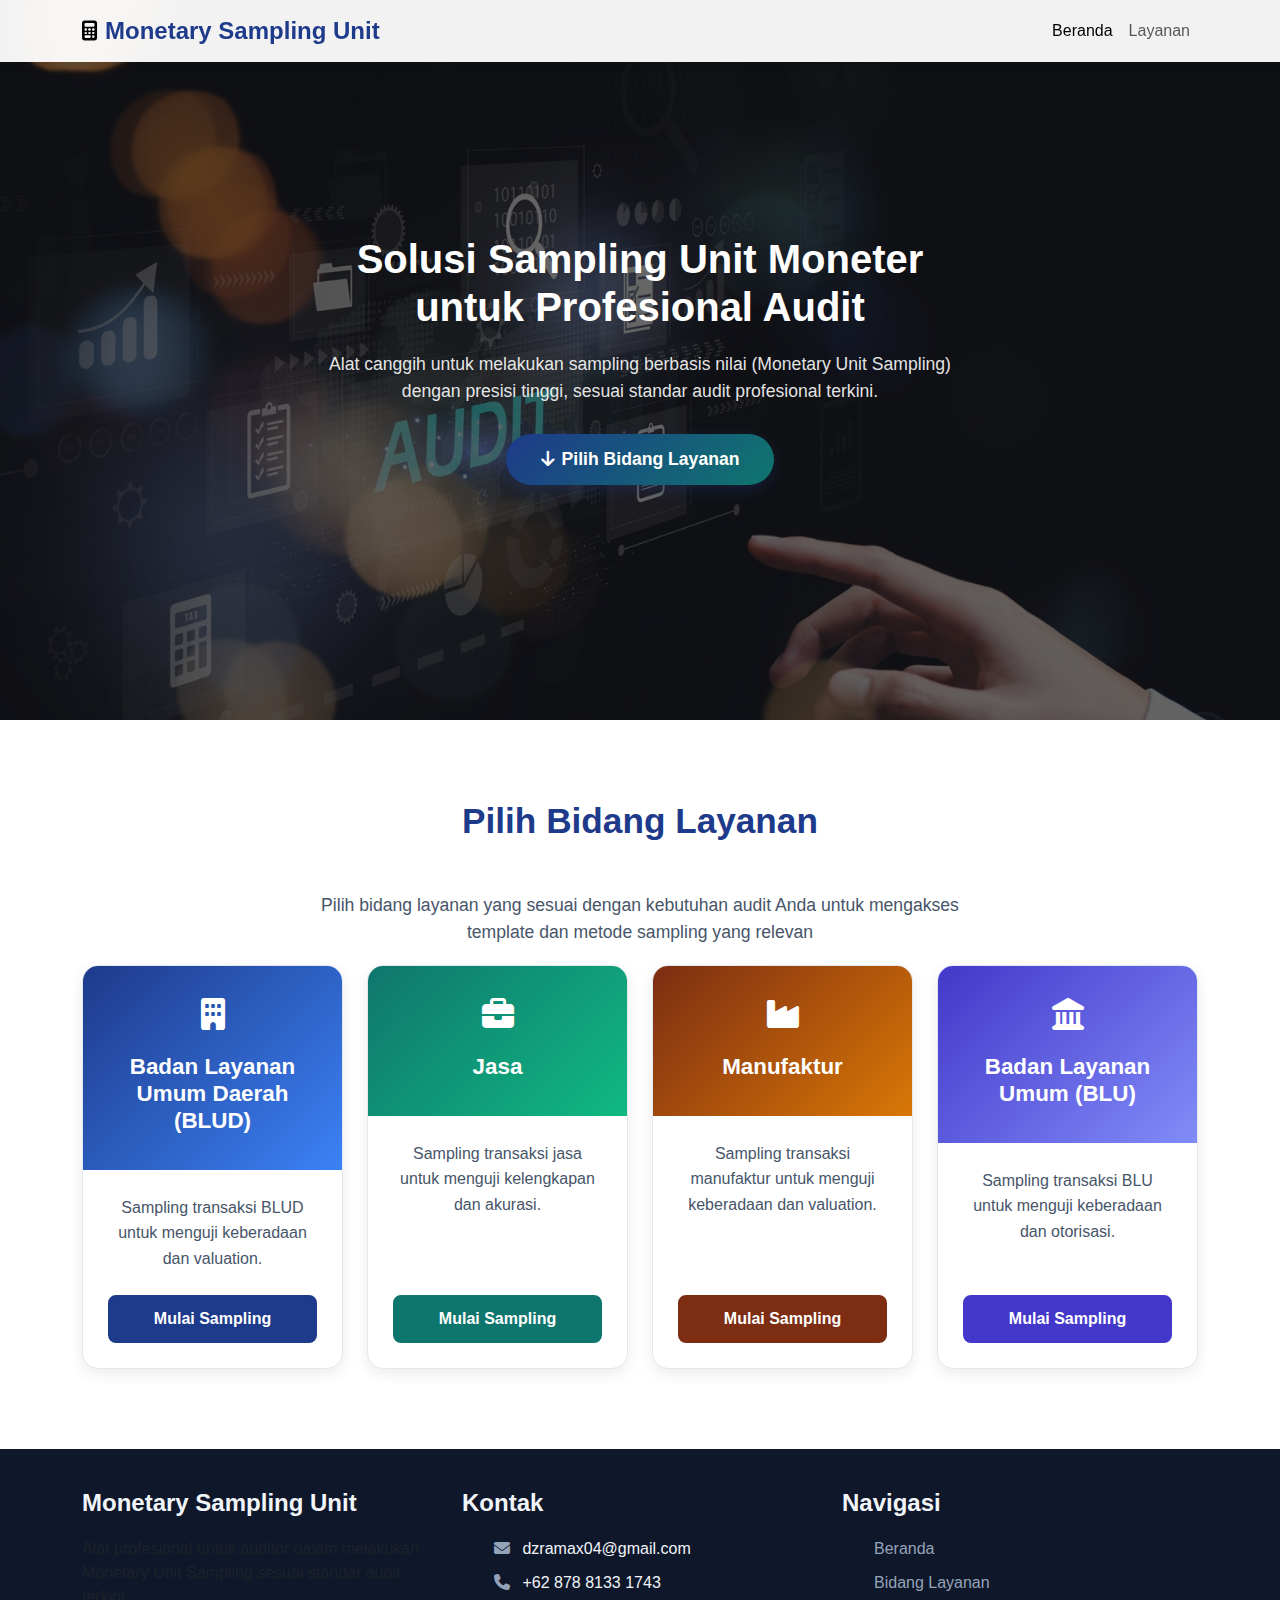
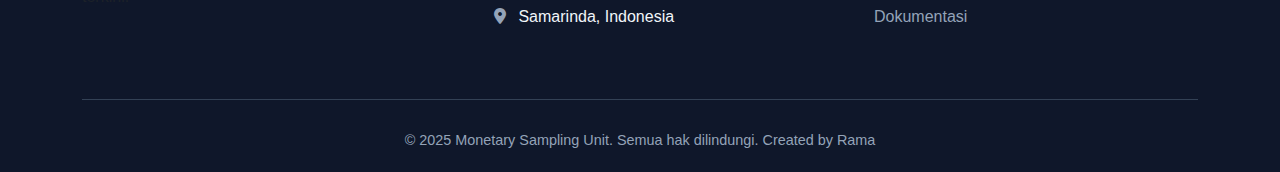
<file: index.html>
<!DOCTYPE html>
<html lang="id">
<head>
    <meta charset="UTF-8">
    <meta name="viewport" content="width=device-width, initial-scale=1.0">
    <title>Monetary Sampling Unit (MUS) - Alat Audit Profesional</title>
    <link href="https://cdn.jsdelivr.net/npm/bootstrap@5.3.0/dist/css/bootstrap.min.css" rel="stylesheet">
    <link rel="stylesheet" href="https://cdnjs.cloudflare.com/ajax/libs/font-awesome/6.4.0/css/all.min.css">
    <style>
        :root {
            --primary: #1e3a8a;
            --secondary: #0f766e;
            --accent-blud: #1e3a8a;       /* Biru untuk BLUD */
            --accent-jasa: #0f766e;       /* Hijau teal untuk Jasa */
            --accent-manufaktur: #7c2d12; /* Coklat untuk Manufaktur */
            --accent-blu: #4338ca;        /* Ungu untuk BLU */
            --light-bg: #f8fafc;
            --text-dark: #0f172a;
        }

        * {
            margin: 0;
            padding: 0;
            box-sizing: border-box;
        }

        body {
            font-family: 'Nunito', 'Segoe UI', Tahoma, Geneva, Verdana, sans-serif;
            background-color: var(--light-bg);
            color: var(--text-dark);
            min-height: 100vh;
            display: flex;
            flex-direction: column;
        }

        .navbar {
            background: rgba(255, 255, 255, 0.95);
            box-shadow: 0 2px 10px rgba(0, 0, 0, 0.1);
            backdrop-filter: blur(10px);
        }

        /* Hero Section dengan Gambar Background */
        .hero-section {
            padding: 120px 0;
            display: flex;
            align-items: center;
            justify-content: center;
            min-height: 80vh;
            background-image: url('bghome.jpg');
            background-size: cover;
            background-position: center;
            background-repeat: no-repeat;
            background-attachment: fixed;
            position: relative;
            color: white;
        }

        .hero-section::before {
            content: '';
            position: absolute;
            top: 0;
            left: 0;
            width: 100%;
            height: 100%;
            background: rgba(0, 0, 0, 0.6); /* Overlay gelap */
            z-index: 0;
        }

        .hero-content {
            max-width: 700px;
            text-align: center;
            padding: 0 20px;
            position: relative;
            z-index: 1;
            color: white;
        }

        .hero-title {
            font-size: 2.5rem;
            font-weight: 800;
            line-height: 1.2;
            margin-bottom: 20px;
            color: white;
        }

        .hero-subtitle {
            font-size: 1.1rem;
            margin-bottom: 30px;
            color: rgba(255, 255, 255, 0.9);
        }

        .services-section {
            padding: 80px 0;
            background-color: white;
        }

        .section-title {
            text-align: center;
            margin-bottom: 50px;
            font-size: 2.2rem;
            font-weight: 700;
            color: var(--primary);
        }

        .section-subtitle {
            text-align: center;
            max-width: 700px;
            margin: 0 auto 20px;
            color: #475569;
            font-size: 1.1rem;
        }

        .service-card {
            background: white;
            border-radius: 16px;
            overflow: hidden;
            box-shadow: 0 5px 15px rgba(0, 0, 0, 0.08);
            transition: all 0.3s ease;
            height: 100%;
            border: 1px solid #e2e8f0;
            display: flex;
            flex-direction: column;
        }

        .service-card:hover {
            transform: translateY(-8px);
            box-shadow: 0 15px 30px rgba(0, 0, 0, 0.15);
        }

        .service-header {
            padding: 25px;
            color: white;
            text-align: center;
        }

        .service-header.blud { background: linear-gradient(135deg, var(--accent-blud) 0%, #3b82f6 100%); }
        .service-header.jasa { background: linear-gradient(135deg, var(--accent-jasa) 0%, #10b981 100%); }
        .service-header.manufaktur { background: linear-gradient(135deg, var(--accent-manufaktur) 0%, #d97706 100%); }
        .service-header.blu { background: linear-gradient(135deg, var(--accent-blu) 0%, #818cf8 100%); }

        .service-title {
            font-size: 1.4rem;
            font-weight: 700;
            margin-bottom: 10px;
        }

        .service-icon {
            font-size: 32px;
            margin-bottom: 15px;
        }

        .service-body {
            padding: 25px;
            text-align: center;
            flex-grow: 1;
            display: flex;
            flex-direction: column;
            justify-content: space-between;
        }

        .service-desc {
            color: #475569;
            margin-bottom: 20px;
            line-height: 1.6;
            min-height: 80px;
        }

        .btn-service {
            display: inline-block;
            padding: 10px 25px;
            border-radius: 8px;
            font-weight: 600;
            text-decoration: none;
            transition: all 0.3s ease;
            width: 100%;
            font-size: 1rem;
            border: 2px solid;
        }

        .btn-service.blud { background: var(--accent-blud); color: white; border-color: var(--accent-blud); }
        .btn-service.jasa { background: var(--accent-jasa); color: white; border-color: var(--accent-jasa); }
        .btn-service.manufaktur { background: var(--accent-manufaktur); color: white; border-color: var(--accent-manufaktur); }
        .btn-service.blu { background: var(--accent-blu); color: white; border-color: var(--accent-blu); }

        .btn-service:hover {
            opacity: 0.9;
            transform: translateY(-2px);
        }

        .logo {
            font-weight: 800;
            font-size: 1.5rem;
            color: var(--primary);
        }

        .footer {
            background: var(--text-dark);
            color: #f1f5f9;
            padding: 40px 0 20px;
            margin-top: auto;
        }

        .footer-title {
            font-size: 1.5rem;
            font-weight: 700;
            margin-bottom: 20px;
        }

        .footer-links {
            list-style: none;
        }

        .footer-links li {
            margin-bottom: 10px;
        }

        .footer-links a,
        .footer-links i {
            color: #94a3b8;
            text-decoration: none;
            transition: color 0.3s;
        }

        .footer-links a:hover,
        .footer-links i:hover {
            color: white;
        }

        .copyright {
            text-align: center;
            padding-top: 30px;
            margin-top: 30px;
            border-top: 1px solid #334155;
            color: #94a3b8;
            font-size: 0.9rem;
        }

        .btn-get-started {
            background: linear-gradient(135deg, var(--primary) 0%, var(--secondary) 100%);
            color: white;
            border: none;
            padding: 12px 35px;
            font-size: 1.1rem;
            font-weight: 600;
            border-radius: 50px;
            transition: all 0.3s ease;
            box-shadow: 0 5px 15px rgba(30, 58, 138, 0.3);
        }

        .btn-get-started:hover {
            transform: translateY(-3px);
            box-shadow: 0 8px 20px rgba(30, 58, 138, 0.4);
        }

        /* Navbar toggle button style */
        .navbar-toggler {
            border-color: rgba(30, 58, 138, 0.5);
        }

        @media (max-width: 768px) {
            .hero-title {
                font-size: 2rem;
            }
            .section-title {
                font-size: 1.8rem;
            }
            .hero-section {
                padding: 80px 0;
                min-height: 70vh;
            }
        }
    </style>
</head>
<body>
    <!-- Navigation -->
    <nav class="navbar navbar-expand-lg navbar-light fixed-top">
        <div class="container">
            <a class="navbar-brand d-flex align-items-center" href="#">
                <i class="fas fa-calculator me-2"></i>
                <span class="logo">Monetary Sampling Unit</span>
            </a>
            <button class="navbar-toggler" type="button" data-bs-toggle="collapse" data-bs-target="#navbarNav" aria-controls="navbarNav" aria-expanded="false" aria-label="Toggle navigation">
                <span class="navbar-toggler-icon"></span>
            </button>
            <div class="collapse navbar-collapse" id="navbarNav">
                <ul class="navbar-nav ms-auto">
                    <li class="nav-item">
                        <a class="nav-link active" href="#">Beranda</a>
                    </li>
                    <li class="nav-item">
                        <a class="nav-link" href="#layanan">Layanan</a>
                    </li>
                </ul>
            </div>
        </div>
    </nav>

    <!-- Hero Section with Image Background -->
    <section class="hero-section">
        <div class="hero-content">
            <h1 class="hero-title">Solusi Sampling Unit Moneter untuk Profesional Audit</h1>
            <p class="hero-subtitle">
                Alat canggih untuk melakukan sampling berbasis nilai (Monetary Unit Sampling) dengan presisi tinggi,
                sesuai standar audit profesional terkini.
            </p>
            <a href="#layanan" class="btn btn-get-started">
                <i class="fas fa-arrow-down me-2"></i>Pilih Bidang Layanan
            </a>
        </div>
    </section>

    <!-- Services Section -->
    <section class="services-section" id="layanan">
        <div class="container">
            <h2 class="section-title">Pilih Bidang Layanan</h2>
            <p class="section-subtitle">
                Pilih bidang layanan yang sesuai dengan kebutuhan audit Anda untuk mengakses template dan metode sampling yang relevan
            </p>

            <div class="row g-4">
                <!-- BLUD -->
                <div class="col-md-6 col-lg-3">
                    <div class="service-card">
                        <div class="service-header blud">
                            <div class="service-icon">
                                <i class="fas fa-building" aria-hidden="true"></i>
                            </div>
                            <h4 class="service-title">Badan Layanan Umum Daerah (BLUD)</h4>
                        </div>
                        <div class="service-body">
                            <p class="service-desc">
                                Sampling transaksi BLUD untuk menguji keberadaan dan valuation.
                            </p>
                            <a href="BLUD.html" class="btn-service blud">
                                Mulai Sampling
                            </a>
                        </div>
                    </div>
                </div>

                <!-- Jasa -->
                <div class="col-md-6 col-lg-3">
                    <div class="service-card">
                        <div class="service-header jasa">
                            <div class="service-icon">
                                <i class="fas fa-briefcase" aria-hidden="true"></i>
                            </div>
                            <h4 class="service-title">Jasa</h4>
                        </div>
                        <div class="service-body">
                            <p class="service-desc">
                                Sampling transaksi jasa untuk menguji kelengkapan dan akurasi.
                            </p>
                            <a href="Jasa.html" class="btn-service jasa">
                                Mulai Sampling
                            </a>
                        </div>
                    </div>
                </div>

                <!-- Manufaktur -->
                <div class="col-md-6 col-lg-3">
                    <div class="service-card">
                        <div class="service-header manufaktur">
                            <div class="service-icon">
                                <i class="fas fa-industry" aria-hidden="true"></i>
                            </div>
                            <h4 class="service-title">Manufaktur</h4>
                        </div>
                        <div class="service-body">
                            <p class="service-desc">
                                Sampling transaksi manufaktur untuk menguji keberadaan dan valuation.
                            </p>
                            <a href="soon.html?service=manufaktur" class="btn-service manufaktur">
                                Mulai Sampling
                            </a>
                        </div>
                    </div>
                </div>

                <!-- BLU -->
                <div class="col-md-6 col-lg-3">
                    <div class="service-card">
                        <div class="service-header blu">
                            <div class="service-icon">
                                <i class="fas fa-landmark" aria-hidden="true"></i>
                            </div>
                            <h4 class="service-title">Badan Layanan Umum (BLU)</h4>
                        </div>
                        <div class="service-body">
                            <p class="service-desc">
                                Sampling transaksi BLU untuk menguji keberadaan dan otorisasi.
                            </p>
                            <a href="soon.html?service=blu" class="btn-service blu">
                                Mulai Sampling
                            </a>
                        </div>
                    </div>
                </div>
            </div>
        </div>
    </section>

    <!-- Footer -->
    <footer class="footer">
        <div class="container">
            <div class="row">
                <div class="col-md-4 mb-4">
                    <h4 class="footer-title">Monetary Sampling Unit</h4>
                    <p class="text-muted">
                        Alat profesional untuk auditor dalam melakukan Monetary Unit Sampling sesuai standar audit terkini.
                    </p>
                </div>
                <div class="col-md-4 mb-4">
                    <h5 class="footer-title">Kontak</h5>
                    <ul class="footer-links">
                        <li><i class="fas fa-envelope me-2"></i> dzramax04@gmail.com</li>
                        <li><i class="fas fa-phone me-2"></i> +62 878 8133 1743</li>
                        <li><i class="fas fa-map-marker-alt me-2"></i> Samarinda, Indonesia</li>
                    </ul>
                </div>
                <div class="col-md-4 mb-4">
                    <h5 class="footer-title">Navigasi</h5>
                    <ul class="footer-links">
                        <li><a href="#">Beranda</a></li>
                        <li><a href="#layanan">Bidang Layanan</a></li>
                        <li><a href="#">Dokumentasi</a></li>
                    </ul>
                </div>
            </div>
            <div class="copyright">
                &copy; 2025 Monetary Sampling Unit. Semua hak dilindungi. Created by Rama
            </div>
        </div>
    </footer>

    <script src="https://cdn.jsdelivr.net/npm/bootstrap@5.3.0/dist/js/bootstrap.bundle.min.js"></script>
    <script>
        // Smooth scrolling
        document.querySelectorAll('a[href^="#"]').forEach(anchor => {
            anchor.addEventListener('click', function (e) {
                e.preventDefault();
                const target = document.querySelector(this.getAttribute('href'));
                if (target) {
                    window.scrollTo({
                        top: target.offsetTop - 80,
                        behavior: 'smooth'
                    });
                }
            });
        });
    </script>
</body>
</html>
</file>
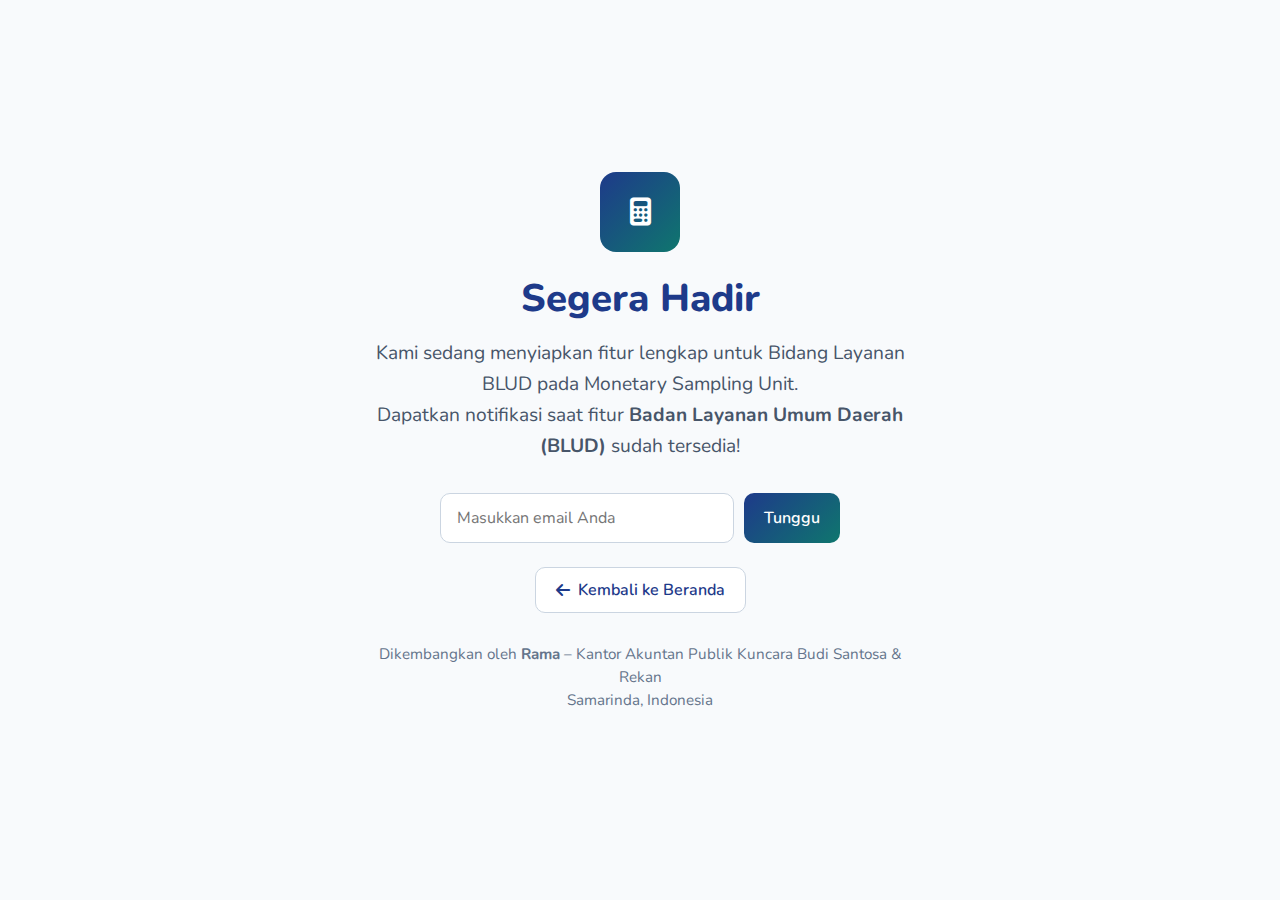
<file: soon.html>
<!DOCTYPE html>
<html lang="id">
<head>
    <meta charset="UTF-8">
    <meta name="viewport" content="width=device-width, initial-scale=1.0">
    <title>Coming Soon – Monetary Sampling Unit</title>
    <link href="https://cdn.jsdelivr.net/npm/bootstrap@5.3.0/dist/css/bootstrap.min.css" rel="stylesheet">
    <link rel="stylesheet" href="https://cdnjs.cloudflare.com/ajax/libs/font-awesome/6.4.0/css/all.min.css">
    <link href="https://fonts.googleapis.com/css2?family=Nunito:wght@400;600;700;800&display=swap" rel="stylesheet">
    <style>
        :root {
            --primary: #1e3a8a;
            --secondary: #0f766e;
            --light-bg: #f8fafc;
            --text-dark: #0f172a;
        }

        * {
            margin: 0;
            padding: 0;
            box-sizing: border-box;
        }

        body {
            font-family: 'Nunito', 'Segoe UI', Tahoma, Geneva, Verdana, sans-serif;
            background-color: var(--light-bg);
            color: var(--text-dark);
            min-height: 100vh;
            display: flex;
            flex-direction: column;
            align-items: center;
            justify-content: center;
            padding: 20px;
            text-align: center;
        }

        .coming-soon-container {
            max-width: 600px;
            padding: 40px 20px;
        }

        .logo-placeholder {
            width: 80px;
            height: 80px;
            background: linear-gradient(135deg, var(--primary), var(--secondary));
            border-radius: 16px;
            display: flex;
            align-items: center;
            justify-content: center;
            margin: 0 auto 24px;
            color: white;
            font-size: 28px;
        }

        .coming-soon-title {
            font-size: 2.4rem;
            font-weight: 800;
            margin-bottom: 16px;
            color: var(--primary);
        }

        .coming-soon-subtitle {
            font-size: 1.2rem;
            color: #475569;
            margin-bottom: 32px;
            line-height: 1.6;
        }

        .notify-form {
            display: flex;
            gap: 10px;
            max-width: 400px;
            margin: 0 auto 24px;
        }

        .notify-form input {
            flex: 1;
            padding: 12px 16px;
            border: 1px solid #cbd5e1;
            border-radius: 10px;
            font-size: 1rem;
            font-family: 'Nunito', sans-serif;
        }

        .notify-form button {
            background: linear-gradient(135deg, var(--primary), var(--secondary));
            color: white;
            border: none;
            border-radius: 10px;
            padding: 0 20px;
            font-weight: 600;
            cursor: pointer;
            transition: opacity 0.2s;
        }

        .notify-form button:hover {
            opacity: 0.9;
        }

        /* Tombol Kembali */
        .back-button {
            display: inline-flex;
            align-items: center;
            gap: 8px;
            background: white;
            color: var(--primary);
            text-decoration: none;
            padding: 10px 20px;
            border-radius: 10px;
            font-weight: 600;
            border: 1px solid #cbd5e1;
            transition: all 0.2s;
        }

        .back-button:hover {
            background: #f1f5f9;
            transform: translateY(-2px);
            box-shadow: 0 4px 8px rgba(0, 0, 0, 0.08);
        }

        .footer-note {
            margin-top: 30px;
            color: #64748b;
            font-size: 0.95rem;
        }

        @media (max-width: 576px) {
            .coming-soon-title {
                font-size: 1.8rem;
            }
            .coming-soon-subtitle {
                font-size: 1rem;
            }
            .notify-form {
                flex-direction: column;
            }
            .back-button {
                padding: 10px 16px;
                font-size: 0.95rem;
            }
        }
    </style>
</head>
<body>
    <div class="coming-soon-container">
        <div class="logo-placeholder">
            <i class="fas fa-calculator"></i>
        </div>

        <h1 class="coming-soon-title">Segera Hadir</h1>
        <p class="coming-soon-subtitle" id="dynamic-message">
            <!-- Pesan akan diisi otomatis oleh JavaScript -->
        </p>

        <form class="notify-form" id="notifyForm">
            <input type="email" placeholder="Masukkan email Anda" required>
            <button type="submit">Tunggu</button>
        </form>

        <!-- Tombol Kembali -->
        <a href="index.html" class="back-button">
            <i class="fas fa-arrow-left"></i> Kembali ke Beranda
        </a>

        <p class="footer-note">
            Dikembangkan oleh <strong>Rama</strong> – Kantor Akuntan Publik Kuncara Budi Santosa & Rekan<br>
            Samarinda, Indonesia
        </p>
    </div>

    <script>
        const serviceMap = {
            blud: {
                name: "Badan Layanan Umum Daerah (BLUD)",
                description: "Kami sedang menyiapkan fitur lengkap untuk Bidang Layanan BLUD pada Monetary Sampling Unit."
            },
            jasa: {
                name: "Jasa",
                description: "Kami sedang menyiapkan fitur lengkap untuk Bidang Layanan Jasa pada Monetary Sampling Unit."
            },
            manufaktur: {
                name: "Manufaktur",
                description: "Kami sedang menyiapkan fitur lengkap untuk Bidang Layanan Manufaktur pada Monetary Sampling Unit."
            },
            blu: {
                name: "Badan Layanan Umum (BLU)",
                description: "Kami sedang menyiapkan fitur lengkap untuk Bidang Layanan BLU pada Monetary Sampling Unit."
            }
        };

        const urlParams = new URLSearchParams(window.location.search);
        const serviceKey = urlParams.get('service')?.toLowerCase();
        const service = serviceMap[serviceKey] || serviceMap.blud;

        document.getElementById('dynamic-message').innerHTML = `
            ${service.description}<br>
            Dapatkan notifikasi saat fitur <strong>${service.name}</strong> sudah tersedia!
        `;

        document.getElementById('notifyForm').addEventListener('submit', function(e) {
            e.preventDefault();
            const email = this.querySelector('input').value;
            alert(`Terima kasih! Kami akan mengabari Anda di: ${email}`);
        });
    </script>
</body>
</html>
</file>
